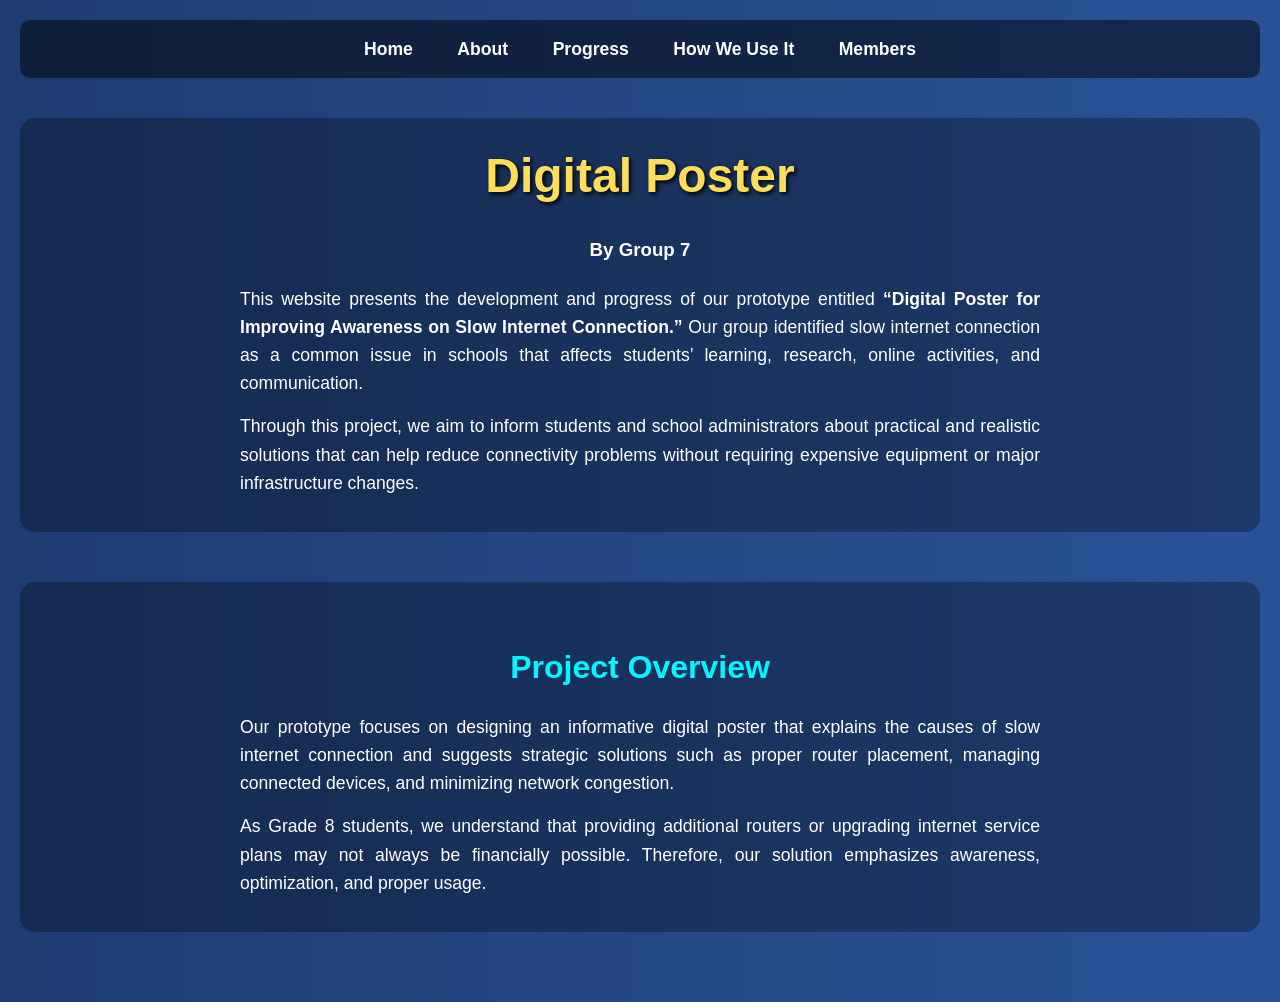
<file: index.html>
<!DOCTYPE html>
<html>
<head>
    <title>Group 7 | Home</title>
    <link rel="stylesheet" href="styles.css">
</head>
<body>

<nav>
    <a href="index.html">Home</a>
    <a href="about.html">About</a>
    <a href="progress.html">Progress</a>
    <a href="usage.html">How We Use It</a>
    <a href="members.html">Members</a>
</nav>

<section>
    <h1>Digital Poster</h1>
    <h3>By Group 7</h3>

    <p>
        This website presents the development and progress of our prototype entitled 
        <strong>“Digital Poster for Improving Awareness on Slow Internet Connection.”</strong>
        Our group identified slow internet connection as a common issue in schools 
        that affects students’ learning, research, online activities, and communication.
    </p>

    <p>
        Through this project, we aim to inform students and school administrators 
        about practical and realistic solutions that can help reduce connectivity problems 
        without requiring expensive equipment or major infrastructure changes.
    </p>
</section>

<section>
    <h2>Project Overview</h2>

    <p>
        Our prototype focuses on designing an informative digital poster that explains 
        the causes of slow internet connection and suggests strategic solutions such as 
        proper router placement, managing connected devices, and minimizing network congestion.
    </p>

    <p>
        As Grade 8 students, we understand that providing additional routers or 
        upgrading internet service plans may not always be financially possible. 
        Therefore, our solution emphasizes awareness, optimization, and proper usage.
    </p>
</section>

</body>
</html>
</file>
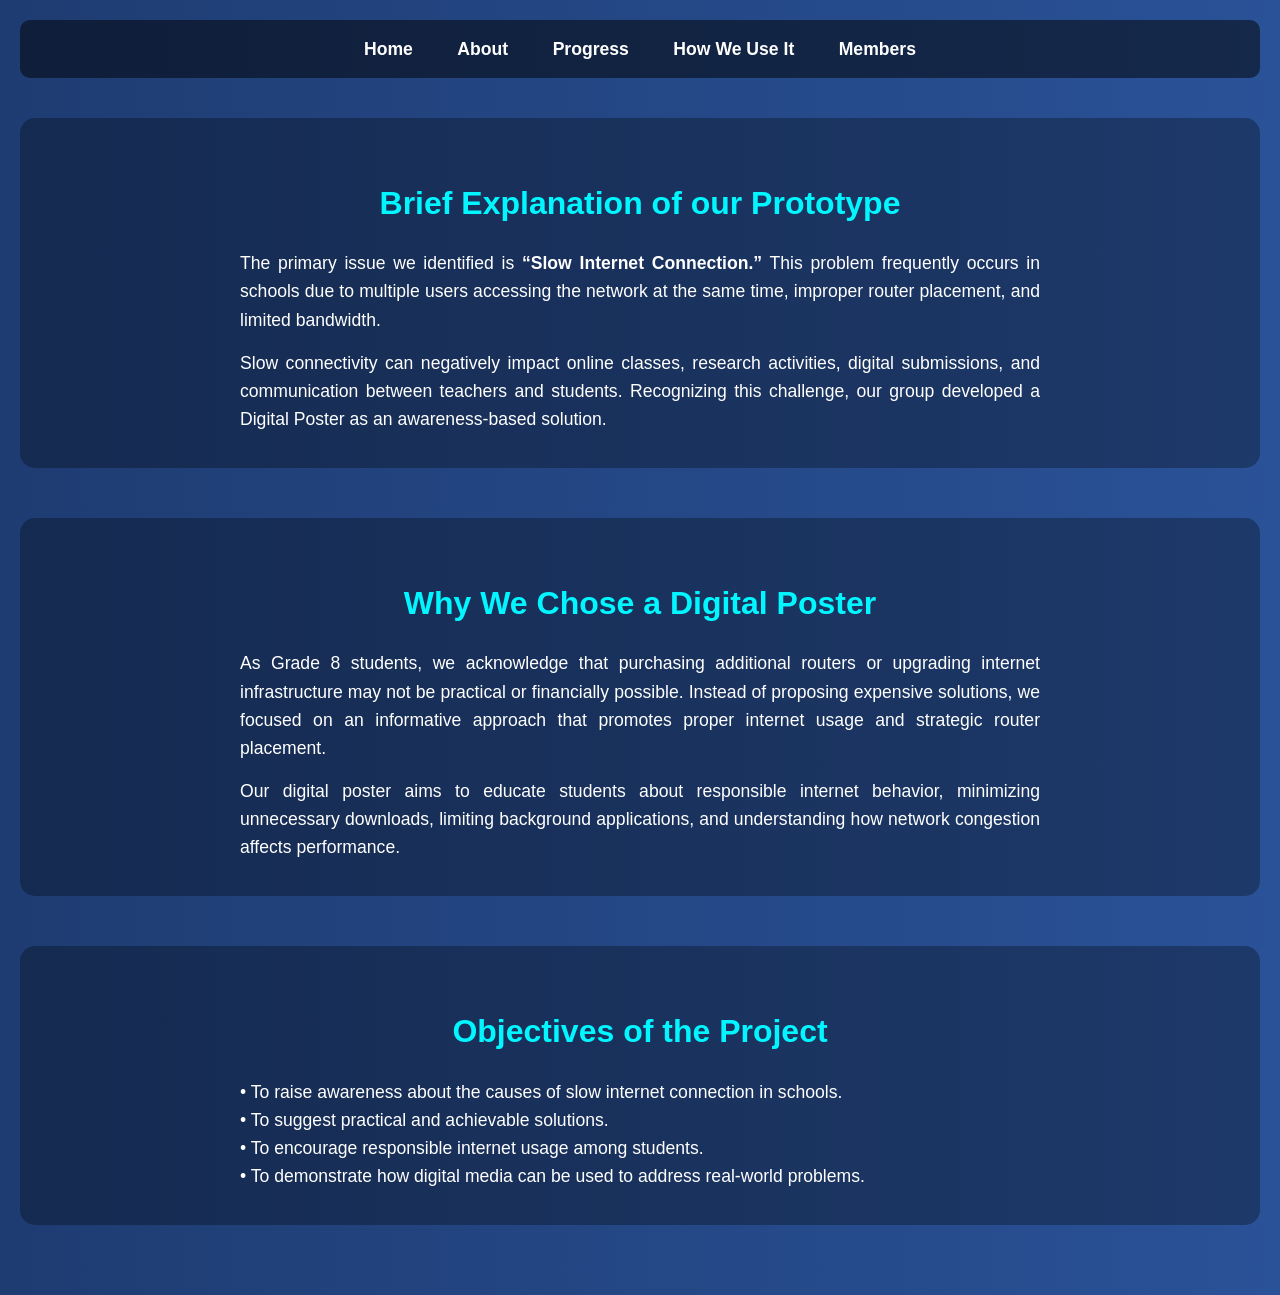
<file: about.html>
<!DOCTYPE html>
<html>
<head>
    <title>About | Group 7</title>
    <link rel="stylesheet" href="styles.css">
</head>
<body>

<nav>
    <a href="index.html">Home</a>
    <a href="about.html">About</a>
    <a href="progress.html">Progress</a>
    <a href="usage.html">How We Use It</a>
    <a href="members.html">Members</a>
</nav>

<section>
    <h2>Brief Explanation of our Prototype</h2>

    <p>
        The primary issue we identified is <strong>“Slow Internet Connection.”</strong> 
        This problem frequently occurs in schools due to multiple users accessing 
        the network at the same time, improper router placement, and limited bandwidth.
    </p>

    <p>
        Slow connectivity can negatively impact online classes, research activities, 
        digital submissions, and communication between teachers and students. 
        Recognizing this challenge, our group developed a Digital Poster as an 
        awareness-based solution.
    </p>
</section>

<section>
    <h2>Why We Chose a Digital Poster</h2>

    <p>
        As Grade 8 students, we acknowledge that purchasing additional routers 
        or upgrading internet infrastructure may not be practical or financially possible. 
        Instead of proposing expensive solutions, we focused on an informative approach 
        that promotes proper internet usage and strategic router placement.
    </p>

    <p>
        Our digital poster aims to educate students about responsible internet behavior, 
        minimizing unnecessary downloads, limiting background applications, and 
        understanding how network congestion affects performance.
    </p>
</section>

<section>
    <h2>Objectives of the Project</h2>

    <p>
        • To raise awareness about the causes of slow internet connection in schools.<br>
        • To suggest practical and achievable solutions.<br>
        • To encourage responsible internet usage among students.<br>
        • To demonstrate how digital media can be used to address real-world problems.
    </p>
</section>

</body>
</html>
</file>
<file: styles.css>
/* ======= GENERAL STYLING ======= */
* {
    box-sizing: border-box;
    margin: 0;
    padding: 0;
    font-family: 'Poppins', sans-serif;
}

body {
    background: linear-gradient(to right, #1e3c72, #2a5298);
    color: #fff;
    line-height: 1.6;
    padding: 20px;
}

/* ======= HEADINGS ======= */
h1, h2, h3 {
    text-align: center;
    margin-bottom: 20px;
}

h1 {
    font-size: 3em;
    color: #ffdd59;
    text-shadow: 2px 2px 4px #000;
}

h2 {
    font-size: 2em;
    color: #00f7ff;
    margin-top: 40px;
}

/* ======= NAVIGATION BAR ======= */
nav {
    background: rgba(0, 0, 0, 0.5);
    padding: 15px;
    text-align: center;
    border-radius: 10px;
    margin-bottom: 40px;
}

nav a {
    color: #fff;
    margin: 0 20px;
    text-decoration: none;
    font-weight: bold;
    font-size: 1.1em;
    transition: color 0.3s, transform 0.3s;
}

nav a:hover {
    color: #00f7ff;
    transform: scale(1.1);
}

/* ======= SECTIONS ======= */
section {
    margin-bottom: 50px;
    padding: 20px;
    background: rgba(0,0,0,0.3);
    border-radius: 15px;
}

/* ======= IMAGES ======= */
section img {
    display: block;
    margin: 20px auto;
    border-radius: 10px;
    border: 3px solid #fff;
    box-shadow: 0 4px 8px rgba(0,0,0,0.5);
    transition: transform 0.3s;
}

section img:hover {
    transform: scale(1.05);
}

/* ======= TEXT BOXES ======= */
p {
    max-width: 800px;
    margin: 15px auto;
    font-size: 1.1em;
    text-align: justify;
}

/* ======= BUTTONS (Optional QR Button) ======= */
button {
    display: block;
    margin: 20px auto;
    padding: 12px 25px;
    font-size: 1em;
    font-weight: bold;
    border: none;
    border-radius: 10px;
    background: #00f7ff;
    color: #000;
    cursor: pointer;
    transition: background 0.3s, transform 0.3s;
}

button:hover {
    background: #ffdd59;
    transform: scale(1.05);
}

/* ======= GROUP MEMBERS LIST ======= */
ul {
    max-width: 600px;
    margin: 20px auto;
    list-style-type: square;
    font-size: 1.1em;
}

ul li {
    margin-bottom: 10px;
}

/* ======= RESPONSIVE ======= */
@media screen and (max-width: 768px) {
    body {
        padding: 10px;
    }

    h1 {
        font-size: 2.2em;
    }

    h2 {
        font-size: 1.6em;
    }

    section img {
        width: 90%;
        height: auto;
    }
}
</file>
